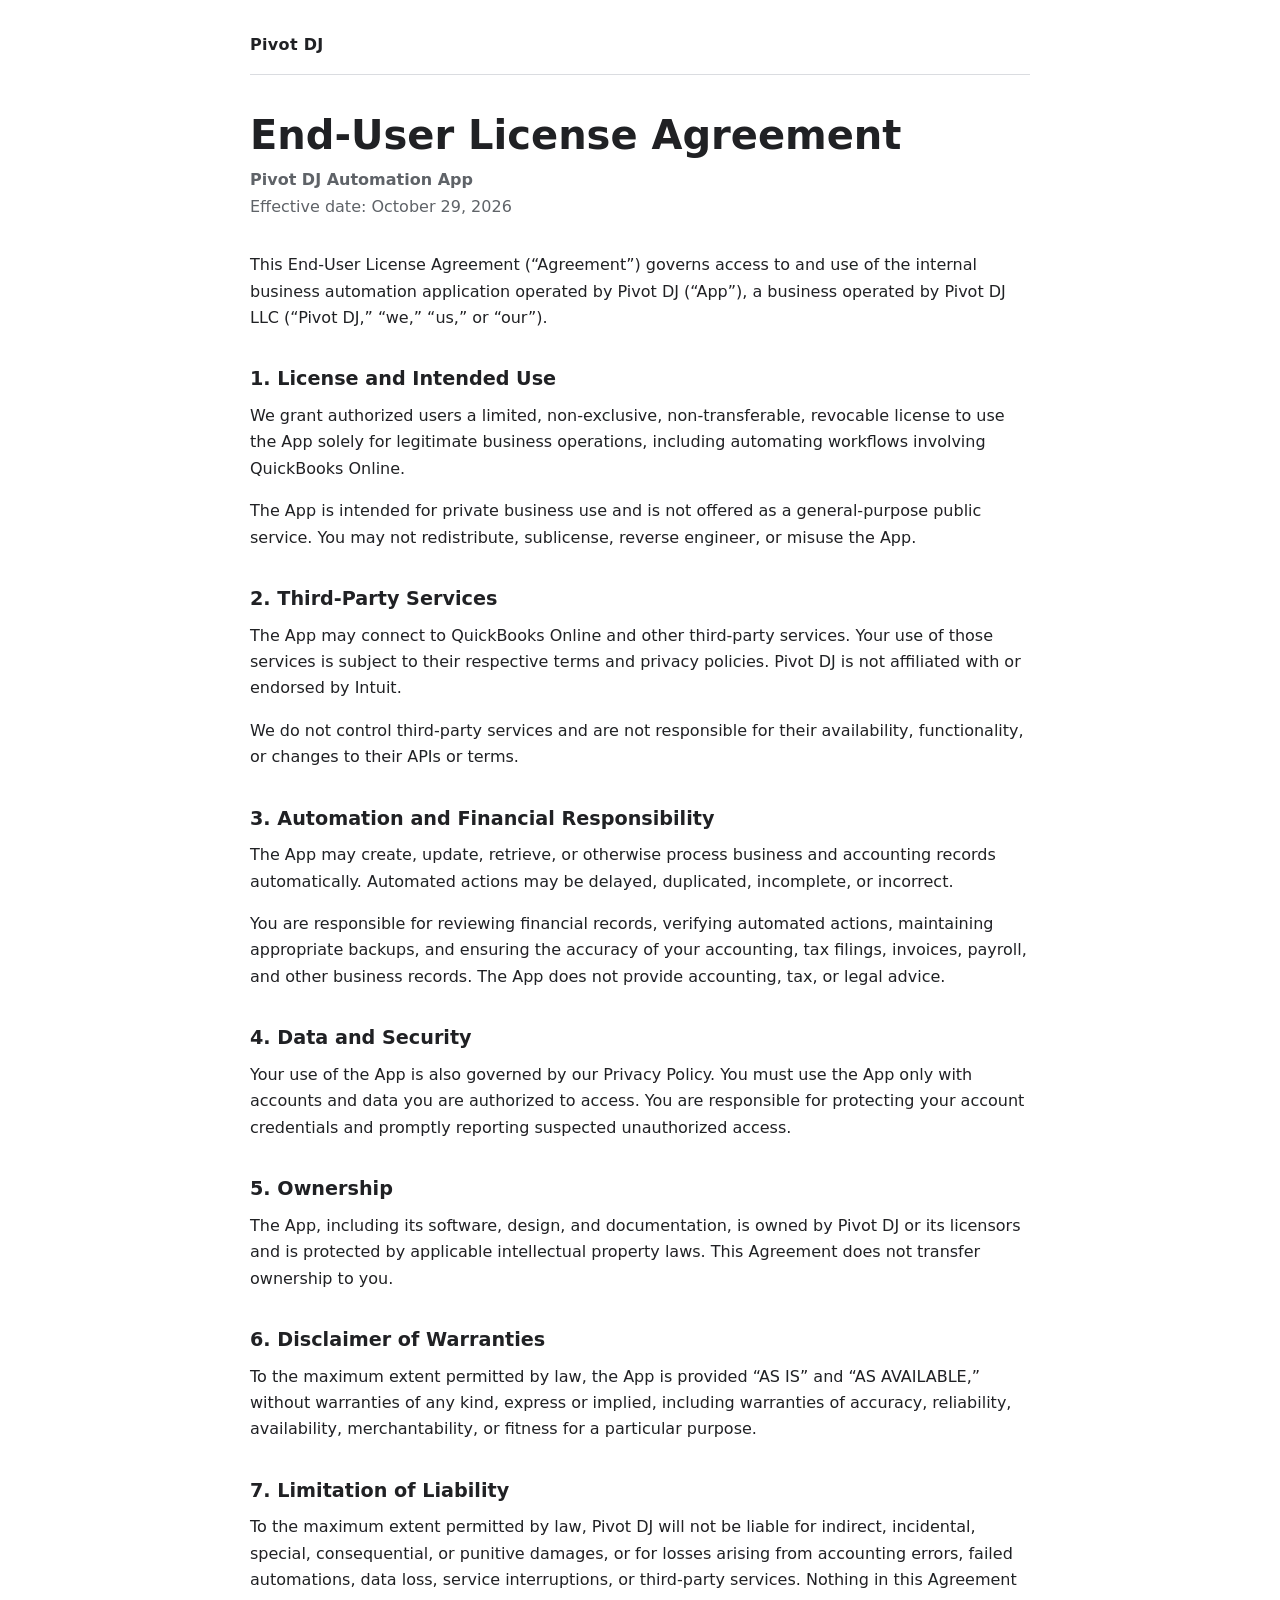
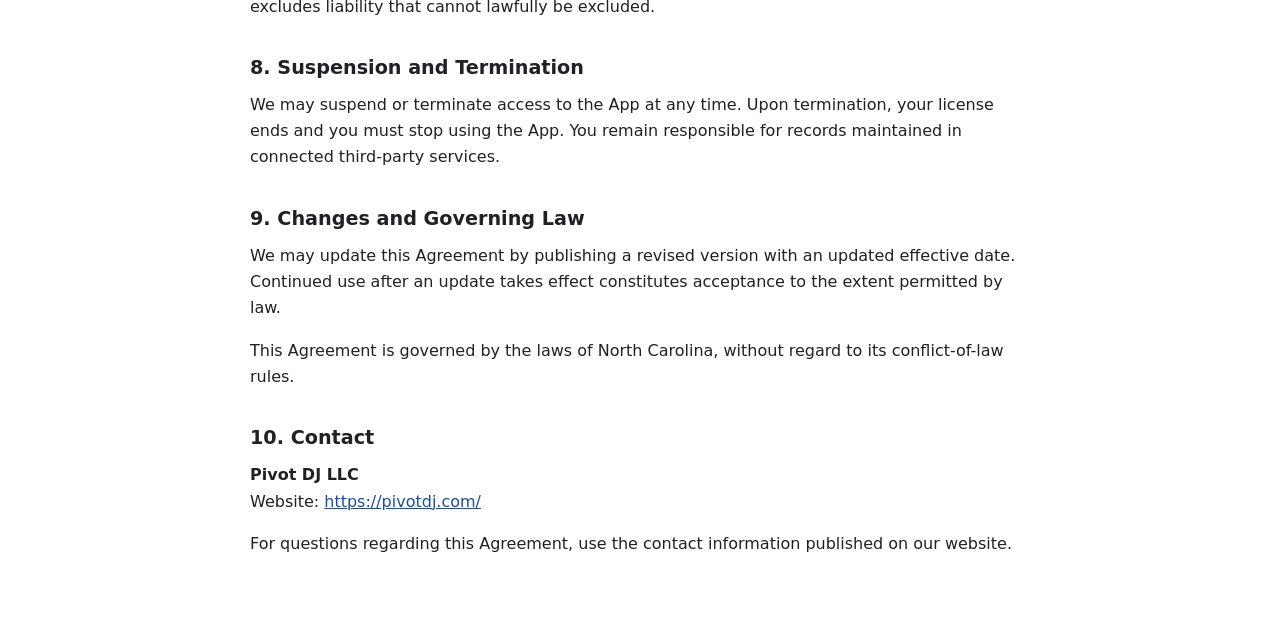
<file: qb/eula.html>
<!doctype html>
<html lang="en">
<head>
  <meta charset="utf-8">
  <meta name="viewport" content="width=device-width, initial-scale=1">
  <meta name="robots" content="noindex,nofollow">
  <title>End-User License Agreement</title>
  <meta name="description" content="End-User License Agreement for the Pivot DJ Automation App.">
  <style>
    :root { color-scheme: light; --text:#202124; --muted:#5f6368; --line:#dadce0; --link:#174ea6; }
    * { box-sizing: border-box; }
    body { margin:0; background:#fff; color:var(--text); font:16px/1.65 system-ui,-apple-system,BlinkMacSystemFont,"Segoe UI",sans-serif; }
    header, main, footer { width:min(100% - 2rem, 780px); margin-inline:auto; }
    header { padding:2rem 0 1rem; border-bottom:1px solid var(--line); }
    .brand { font-weight:700; letter-spacing:.02em; text-decoration:none; color:inherit; }
    main { padding:2rem 0 3rem; }
    h1 { font-size:clamp(1.8rem,4vw,2.5rem); line-height:1.2; margin:.25rem 0 .5rem; }
    h2 { font-size:1.2rem; margin:2rem 0 .4rem; }
    p, ul { margin:.5rem 0 1rem; }
    .effective { color:var(--muted); margin-bottom:2rem; }
    a { color:var(--link); }
    footer { border-top:1px solid var(--line); padding:1.25rem 0 2rem; color:var(--muted); font-size:.92rem; }
    nav { display:flex; flex-wrap:wrap; gap:1rem; }
  </style>
</head>
<body>
  <header>
    <a class="brand" href="https://pivotdj.com/">Pivot DJ</a>
  </header>
  <main>
    <h1>End-User License Agreement</h1>
    <p class="effective"><strong>Pivot DJ Automation App</strong><br>Effective date: October 29, 2026</p>

    <p>This End-User License Agreement (“Agreement”) governs access to and use of the internal business automation application operated by Pivot DJ (“App”), a business operated by Pivot DJ LLC (“Pivot DJ,” “we,” “us,” or “our”).</p>

    <h2>1. License and Intended Use</h2>
    <p>We grant authorized users a limited, non-exclusive, non-transferable, revocable license to use the App solely for legitimate business operations, including automating workflows involving QuickBooks Online.</p>
    <p>The App is intended for private business use and is not offered as a general-purpose public service. You may not redistribute, sublicense, reverse engineer, or misuse the App.</p>

    <h2>2. Third-Party Services</h2>
    <p>The App may connect to QuickBooks Online and other third-party services. Your use of those services is subject to their respective terms and privacy policies. Pivot DJ is not affiliated with or endorsed by Intuit.</p>
    <p>We do not control third-party services and are not responsible for their availability, functionality, or changes to their APIs or terms.</p>

    <h2>3. Automation and Financial Responsibility</h2>
    <p>The App may create, update, retrieve, or otherwise process business and accounting records automatically. Automated actions may be delayed, duplicated, incomplete, or incorrect.</p>
    <p>You are responsible for reviewing financial records, verifying automated actions, maintaining appropriate backups, and ensuring the accuracy of your accounting, tax filings, invoices, payroll, and other business records. The App does not provide accounting, tax, or legal advice.</p>

    <h2>4. Data and Security</h2>
    <p>Your use of the App is also governed by our Privacy Policy. You must use the App only with accounts and data you are authorized to access. You are responsible for protecting your account credentials and promptly reporting suspected unauthorized access.</p>

    <h2>5. Ownership</h2>
    <p>The App, including its software, design, and documentation, is owned by Pivot DJ or its licensors and is protected by applicable intellectual property laws. This Agreement does not transfer ownership to you.</p>

    <h2>6. Disclaimer of Warranties</h2>
    <p>To the maximum extent permitted by law, the App is provided “AS IS” and “AS AVAILABLE,” without warranties of any kind, express or implied, including warranties of accuracy, reliability, availability, merchantability, or fitness for a particular purpose.</p>

    <h2>7. Limitation of Liability</h2>
    <p>To the maximum extent permitted by law, Pivot DJ will not be liable for indirect, incidental, special, consequential, or punitive damages, or for losses arising from accounting errors, failed automations, data loss, service interruptions, or third-party services. Nothing in this Agreement excludes liability that cannot lawfully be excluded.</p>

    <h2>8. Suspension and Termination</h2>
    <p>We may suspend or terminate access to the App at any time. Upon termination, your license ends and you must stop using the App. You remain responsible for records maintained in connected third-party services.</p>

    <h2>9. Changes and Governing Law</h2>
    <p>We may update this Agreement by publishing a revised version with an updated effective date. Continued use after an update takes effect constitutes acceptance to the extent permitted by law.</p>
    <p>This Agreement is governed by the laws of North Carolina, without regard to its conflict-of-law rules.</p>

    <h2>10. Contact</h2>
    <p><strong>Pivot DJ LLC</strong><br>Website: <a href="https://pivotdj.com/">https://pivotdj.com/</a></p>
    <p>For questions regarding this Agreement, use the contact information published on our website.</p>
  </main>
</body>
</html>
</file>
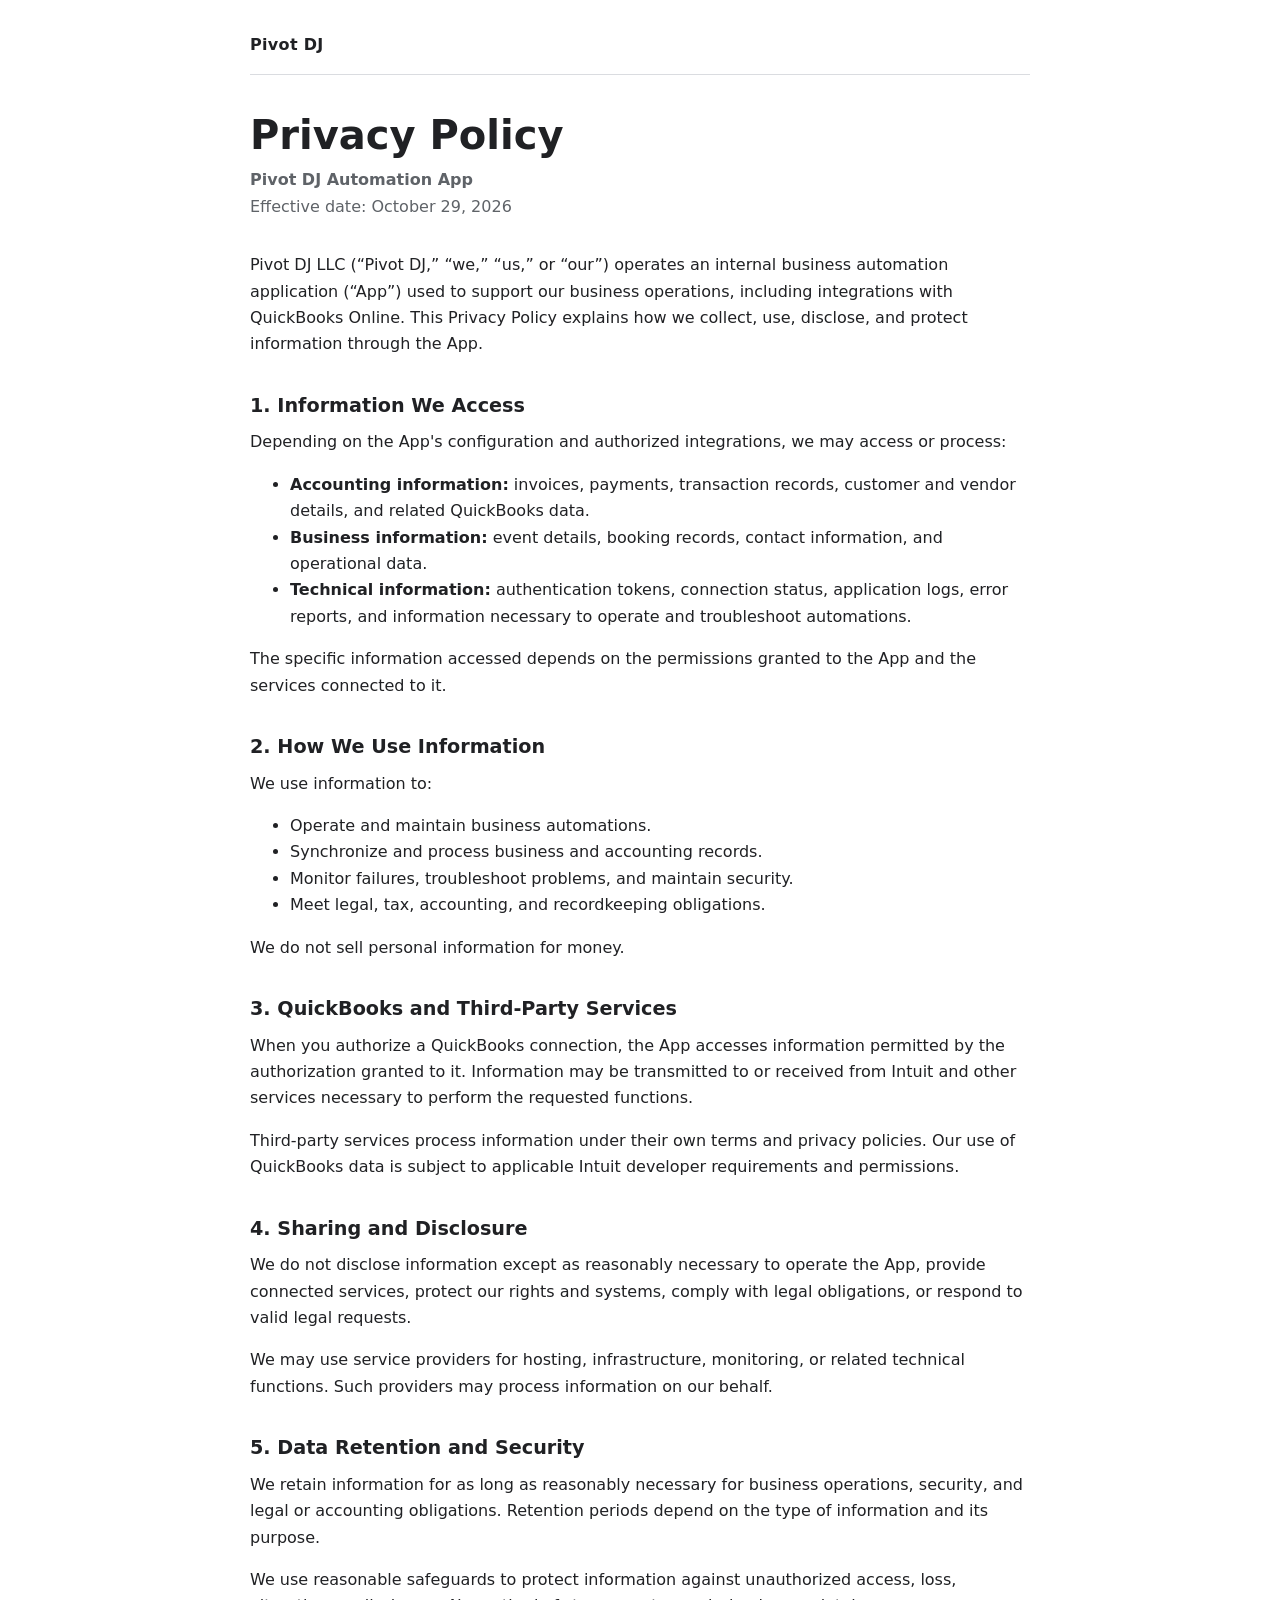
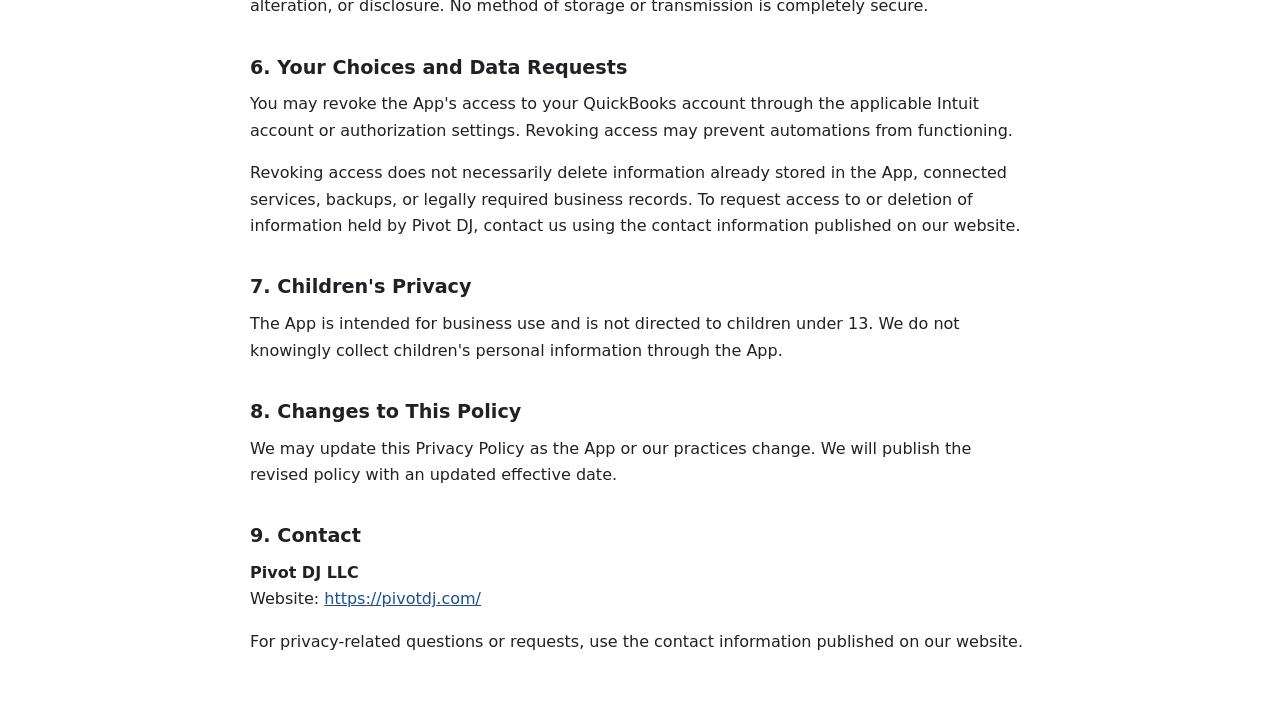
<file: qb/privacy.html>
<!doctype html>
<html lang="en">
<head>
  <meta charset="utf-8">
  <meta name="viewport" content="width=device-width, initial-scale=1">
  <meta name="robots" content="noindex,nofollow">
  <title>Privacy Policy | Pivot DJ</title>
  <meta name="description" content="Privacy Policy for the Pivot DJ Automation App.">
  <style>
    :root { color-scheme: light; --text:#202124; --muted:#5f6368; --line:#dadce0; --link:#174ea6; }
    * { box-sizing: border-box; }
    body { margin:0; background:#fff; color:var(--text); font:16px/1.65 system-ui,-apple-system,BlinkMacSystemFont,"Segoe UI",sans-serif; }
    header, main, footer { width:min(100% - 2rem, 780px); margin-inline:auto; }
    header { padding:2rem 0 1rem; border-bottom:1px solid var(--line); }
    .brand { font-weight:700; letter-spacing:.02em; text-decoration:none; color:inherit; }
    main { padding:2rem 0 3rem; }
    h1 { font-size:clamp(1.8rem,4vw,2.5rem); line-height:1.2; margin:.25rem 0 .5rem; }
    h2 { font-size:1.2rem; margin:2rem 0 .4rem; }
    p, ul { margin:.5rem 0 1rem; }
    .effective { color:var(--muted); margin-bottom:2rem; }
    a { color:var(--link); }
    footer { border-top:1px solid var(--line); padding:1.25rem 0 2rem; color:var(--muted); font-size:.92rem; }
    nav { display:flex; flex-wrap:wrap; gap:1rem; }
  </style>
</head>
<body>
  <header>
    <a class="brand" href="https://pivotdj.com/">Pivot DJ</a>
  </header>
  <main>
    <h1>Privacy Policy</h1>
    <p class="effective"><strong>Pivot DJ Automation App</strong><br>Effective date: October 29, 2026</p>

    <p>Pivot DJ LLC (“Pivot DJ,” “we,” “us,” or “our”) operates an internal business automation application (“App”) used to support our business operations, including integrations with QuickBooks Online. This Privacy Policy explains how we collect, use, disclose, and protect information through the App.</p>

    <h2>1. Information We Access</h2>
    <p>Depending on the App's configuration and authorized integrations, we may access or process:</p>
    <ul>
      <li><strong>Accounting information:</strong> invoices, payments, transaction records, customer and vendor details, and related QuickBooks data.</li>
      <li><strong>Business information:</strong> event details, booking records, contact information, and operational data.</li>
      <li><strong>Technical information:</strong> authentication tokens, connection status, application logs, error reports, and information necessary to operate and troubleshoot automations.</li>
    </ul>
    <p>The specific information accessed depends on the permissions granted to the App and the services connected to it.</p>

    <h2>2. How We Use Information</h2>
    <p>We use information to:</p>
    <ul>
      <li>Operate and maintain business automations.</li>
      <li>Synchronize and process business and accounting records.</li>
      <li>Monitor failures, troubleshoot problems, and maintain security.</li>
      <li>Meet legal, tax, accounting, and recordkeeping obligations.</li>
    </ul>
    <p>We do not sell personal information for money.</p>

    <h2>3. QuickBooks and Third-Party Services</h2>
    <p>When you authorize a QuickBooks connection, the App accesses information permitted by the authorization granted to it. Information may be transmitted to or received from Intuit and other services necessary to perform the requested functions.</p>
    <p>Third-party services process information under their own terms and privacy policies. Our use of QuickBooks data is subject to applicable Intuit developer requirements and permissions.</p>

    <h2>4. Sharing and Disclosure</h2>
    <p>We do not disclose information except as reasonably necessary to operate the App, provide connected services, protect our rights and systems, comply with legal obligations, or respond to valid legal requests.</p>
    <p>We may use service providers for hosting, infrastructure, monitoring, or related technical functions. Such providers may process information on our behalf.</p>

    <h2>5. Data Retention and Security</h2>
    <p>We retain information for as long as reasonably necessary for business operations, security, and legal or accounting obligations. Retention periods depend on the type of information and its purpose.</p>
    <p>We use reasonable safeguards to protect information against unauthorized access, loss, alteration, or disclosure. No method of storage or transmission is completely secure.</p>

    <h2>6. Your Choices and Data Requests</h2>
    <p>You may revoke the App's access to your QuickBooks account through the applicable Intuit account or authorization settings. Revoking access may prevent automations from functioning.</p>
    <p>Revoking access does not necessarily delete information already stored in the App, connected services, backups, or legally required business records. To request access to or deletion of information held by Pivot DJ, contact us using the contact information published on our website.</p>

    <h2>7. Children's Privacy</h2>
    <p>The App is intended for business use and is not directed to children under 13. We do not knowingly collect children's personal information through the App.</p>

    <h2>8. Changes to This Policy</h2>
    <p>We may update this Privacy Policy as the App or our practices change. We will publish the revised policy with an updated effective date.</p>

    <h2>9. Contact</h2>
    <p><strong>Pivot DJ LLC</strong><br>Website: <a href="https://pivotdj.com/">https://pivotdj.com/</a></p>
    <p>For privacy-related questions or requests, use the contact information published on our website.</p>
  </main>
</body>
</html>
</file>
